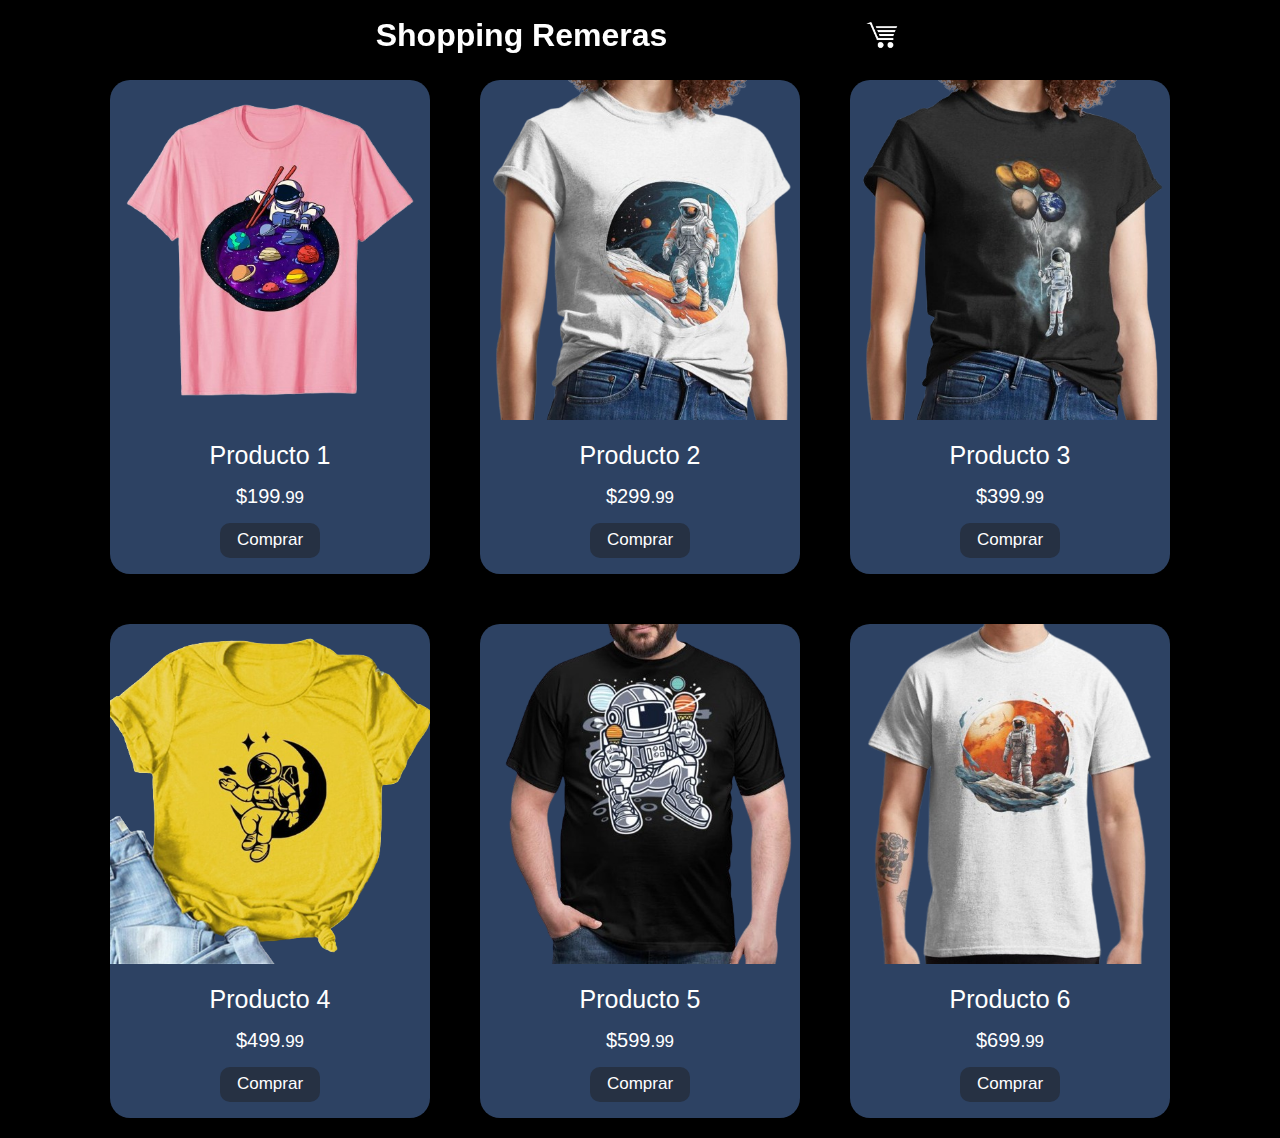
<file: index.html>
<!DOCTYPE html>
<html lang="en">
<head>
    <meta charset="UTF-8">
    <meta name="viewport" content="width=device-width, initial-scale=1.0">
    <title>Style-Me-Up</title>
    <link rel="stylesheet" href="scss/style.css">
</head>
<body>
    <header id="header">
        <h1>Shopping Remeras</h1> 
        <img class="carrito" src="Image/carritodecompras.png" alt="carrito">
    </header>
    <div id="contenedor" class="contenedor">
        <div>
            <img src="Image/remera.png" alt="producto 1">
            <div class="informacion">
                <p>Producto 1</p>
                <p class="precio">$199<span>.99</span></p>
                <button>Comprar</button>
            </div>
        </div>
        <div>
            <img src="Image/remera2.png" alt="producto 2">
            <div class="informacion">
                <p>Producto 2</p>                   
                <p class="precio">$299<span>.99</span></p>
                <button>Comprar</button>
            </div>
        </div>
        <div>
            <img src="Image/remera3.png" alt="producto 3">
            <div class="informacion">
                <p>Producto 3</p>                   
                <p class="precio">$399<span>.99</span></p>
                <button>Comprar</button>
            </div>
        </div>
        <div>
            <img src="Image/remera4.png" alt="producto 4">
            <div class="informacion">
                <p>Producto 4</p>                   
                <p class="precio">$499<span>.99</span></p>
                <button>Comprar</button>
            </div>
        </div>
        <div>
            <img src="Image/remera5.png" alt="producto 5">
            <div class="informacion">
                <p>Producto 5</p>                   
                <p class="precio">$599<span>.99</span></p>
                <button>Comprar</button>
            </div>
        </div>
        <div>
            <img src="Image/remera6.png" alt="producto 6">
            <div class="informacion">
                <p>Producto 6</p>                   
                <p class="precio">$699<span>.99</span></p>
                <button>Comprar</button>
            </div>
        </div>
    <script src="main.js"></script>
</body>
</html>
</file>
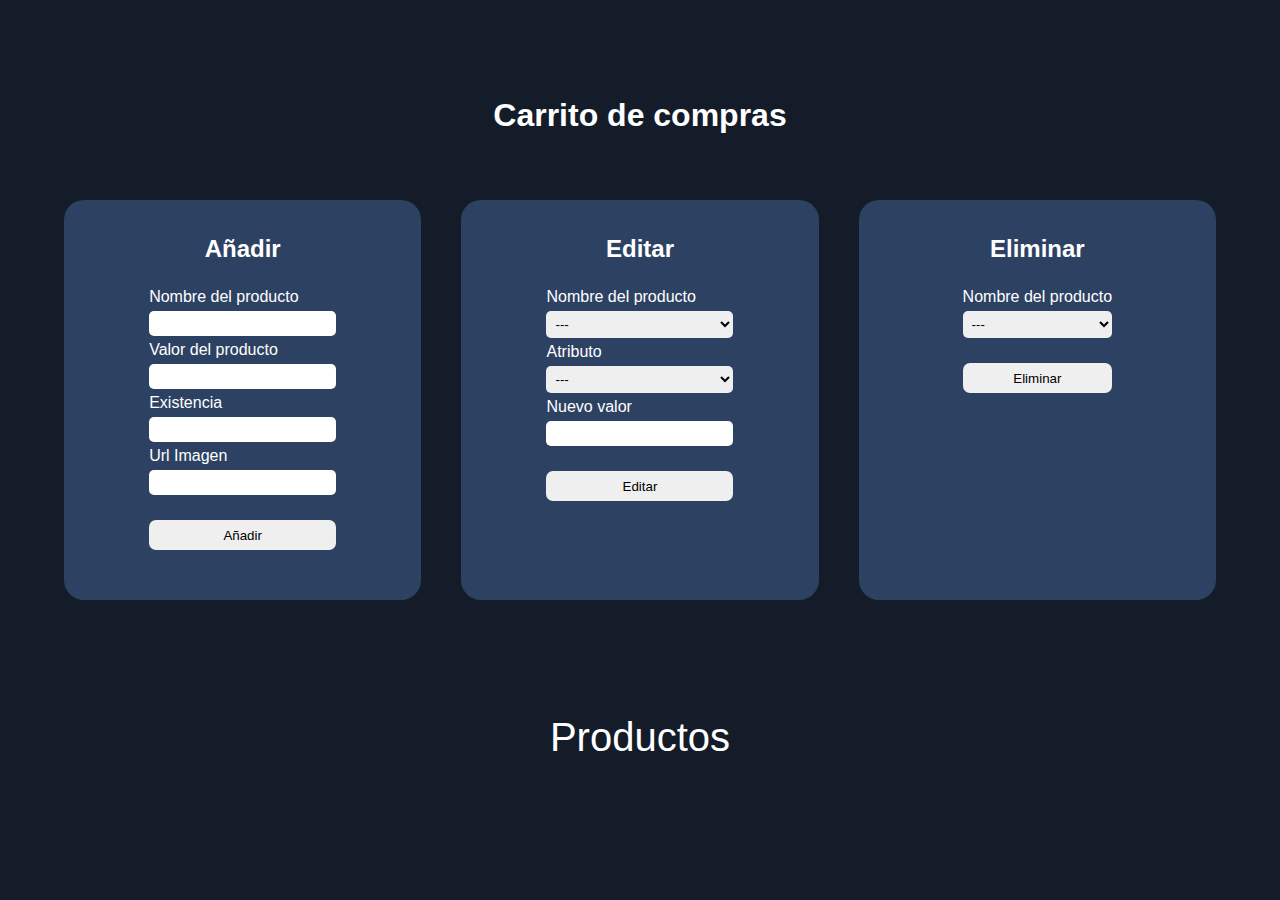
<file: admin/admin.html>
<!DOCTYPE html>
<html lang="en">
<head>
    <meta charset="UTF-8">
    <meta name="viewport" content="width=device-width, initial-scale=1.0">
    <title>Style-me-up</title>
    <link rel="stylesheet" href="./style.css">
</head>
<body>
    <header id="header">
        <h1>Carrito de compras</h1>
    </header>
    <main>
        <div class="contenedor">
            <div class="añadir">
                <h2>Añadir</h2>
                <form>
                    <label>Nombre del producto</label>
                    <input type="text" id="productoAñadir" name="nombreDelProducto">

                    <label>Valor del producto</label>
                    <input type="number" id="valorAñadir">

                    <label>Existencia</label>
                    <input type="number" id="existenciaAñadir">

                    <label>Url Imagen</label>
                    <input type="text" id="ImagenAñadir">

                    <input class="button" type="button" id="botonAñadir" value="Añadir">
                </form>
            </div>
            <div class="editar">
                <h2>Editar</h2>
                <form>
                    <label>Nombre del producto</label>
                    <select id="productoEditar">
                        <option value="">---</option>
                    </select>

                    <label>Atributo</label>
                    <select id="atributoEditar">
                        <option value="">---</option>
                    </select>

                    <label>Nuevo valor</label>
                    <input type="text" id="nuevoAtributo">

                    <input class="button" type="button" id="botonEditar" value="Editar">
                </form>
            </div>
            <div class="eliminar">
                <h2>Eliminar</h2>
                <form>
                    <label>Nombre del producto</label>
                    <select id="productoEliminar">
                        <option value="">---</option>
                    </select>
                    <input class="button" type="button" id="botonEliminar" value="Eliminar">
                </form>
            </div>
        </div>
        <div class="contenedorMensaje">
            <div id="mensaje"></div>
        </div>
        <div class="contenedorProductos">
            <h2>Productos</h2>
            <div class="mostrarProductos" id="mostrarProductos">
                
            </div>
        </div>
        </div>
    </main>
    <script src="admin.js"></script>
</body>
</html>
</file>
<file: scss/style.css>
* {
    margin: 0;
    padding: 0;
    box-sizing: border-box;
    color: white;
}

body {
    font-family: 'MuseoModerno', sans-serif;
    background-color: black;
    padding-top: 80px;
}

h1 {
    font-family: 'Tourney', sans-serif;
    text-align: center;
    margin: 30px 0px;
}

img {
    width: 320px;
    height: 340px;
    object-fit: cover;
    border-radius: 20px 20px 0px 0px;
}

header{
    display: flex;
    align-items: center;
    justify-content: center;
    gap:15%;
    height: 70px;
    top: 0;
    position: fixed;
    width: 100%;
}

.scroll{
    background-color: aliceblue;
    box-shadow: .1rem .2rem .3rem #333;
}

.scroll img{
    filter: invert(15%);
}  

.scroll h1{
    color: #141C29;
}

.carrito{
    filter: invert(100%);
    width: 45px;
    height: auto;
}

.contenedor{
    display: flex;
    justify-content: center;
    flex-wrap: wrap;
    gap: 50px;
    margin-bottom: 20px;
}

.contenedor>div{
    box-shadow: 0px 0px 5px 0px rgba(0, 0, 0, 0.75);
    background-color: #2D4263;
    border-radius: 20px;
}

.contenedor>div:hover{
    background-color: #11294d;
}

.informacion{
    height: 150px;
    display: flex;
    justify-content: center;
    align-items: center;
    flex-direction: column;
    gap:15px;
}

.informacion>p:first-child{
    font-family: 'Montserrat', sans-serif;
    font-size: 25px;
    font-weight: 300;
}

.informacion .precio {
    font-size: 20px;
    font-weight: 500;
}

.informacion .precio span{
    font-size: 17px;
    font-weight: 300;
}

.informacion button{
    background-color: #263143;
    width: 100px;
    height: 35px;
    border-radius: 10px;
    border: none;

    font-size: 17px;
    font-weight: 300;
    cursor: pointer;
}

.informacion button:hover{
    background-color: #2D4263;
}
</file>
<file: admin/style.css>
* {
    margin: 0;
    padding: 0;
    box-sizing: border-box;
    color: white;
}

body {
    font-family: 'Space Grotesk', sans-serif;
    background-color: #141C29;
    padding-top: 80px;
}

h1 {
    font-family: 'Montserrat', sans-serif;
    text-align: center;
    margin: 30px 0px;
}

img {
    width: 320px;
    height: 340px;
    object-fit: cover;
    border-radius: 20px 20px 0px 0px;
}

header {
    display: flex;
    align-items: center;
    justify-content: center;
    gap: 15%;
    height: 70px;

    width: 100%;
}

.contenedor {
    display: flex;
    justify-content: space-between;
    align-items: flex-start;
    margin: 50px auto 45px auto;
    width: 90%;
    flex-wrap: wrap;
    gap: 40px;
}

.contenedor>div {
    display: flex;
    align-items: center;
    justify-content: flex-start;
    background-color: #2D4263;
    height: 400px;
    width: 400px;
    border-radius: 20px;
    flex-direction: column;
    padding-top: 35px;
    gap: 25px;
    flex: 1 1 300px;
}

.contenedor>div>form {
    display: flex;
    flex-direction: column;
    gap: 5px;
}

.contenedor>div>form>input,
select {
    border-radius: 5px;
    border: none;
    padding: 5px;
    color: black;
}
option{
    color: black;
}

.contenedor .button {
    margin-top: 20px;
    height: 30px;
    border-radius: 7px;
    border: none;
    color: black;
}

.contenedorProductos h2 {
    text-align: center;
    padding-bottom: 20px;
    font-weight: 300;
    font-size: 40px;
}

.mostrarProductos {
    width: 90%;
    margin: auto;
    display: flex;
    justify-content: center;
    gap: 50px;
    margin-bottom: 100px;
    flex-wrap: wrap;
}

.mostrarProductos>div {
    box-shadow: 0px 0px 5px 0px rgba(0, 0, 0, 0.75);
    background-color: #2D4263;
    border-radius: 20px;
}

.informacion {
    height: 150px;
    display: flex;
    justify-content: center;
    align-items: center;
    flex-direction: column;
    gap: 15px;
}

.informacion>p:first-child {
    font-family: 'Montserrat', sans-serif;
    font-size: 25px;
    font-weight: 300;
}

.informacion .precio {
    font-size: 20px;
    font-weight: 500;
}


.contenedorMensaje {
    display: flex;
    justify-content: center;
    width: 100%;
    margin-left: auto;
    height: 70px;
}

.repetidoError,
.realizado,
.llenarCampos,
.noExsiteError {
    margin: 15px 0px;
}

.llenarCampos::after,
.noExsiteError::after,
.repetidoError::after,
.realizado::after {
    background-color: red;
    font-size: 17px;
    padding: 10px;
    border-radius: 10px;
}

.realizado::after {
    content: 'Realizado';
    background-color: green;
}

.repetidoError::after {
    content: 'Este elemento ya existe';
}

.llenarCampos::after {
    content: 'Por favor compruebe que todos los campos estan llenos';
}

.noExsiteError::after {
    content: 'Este elemento no existe';
}
</file>
